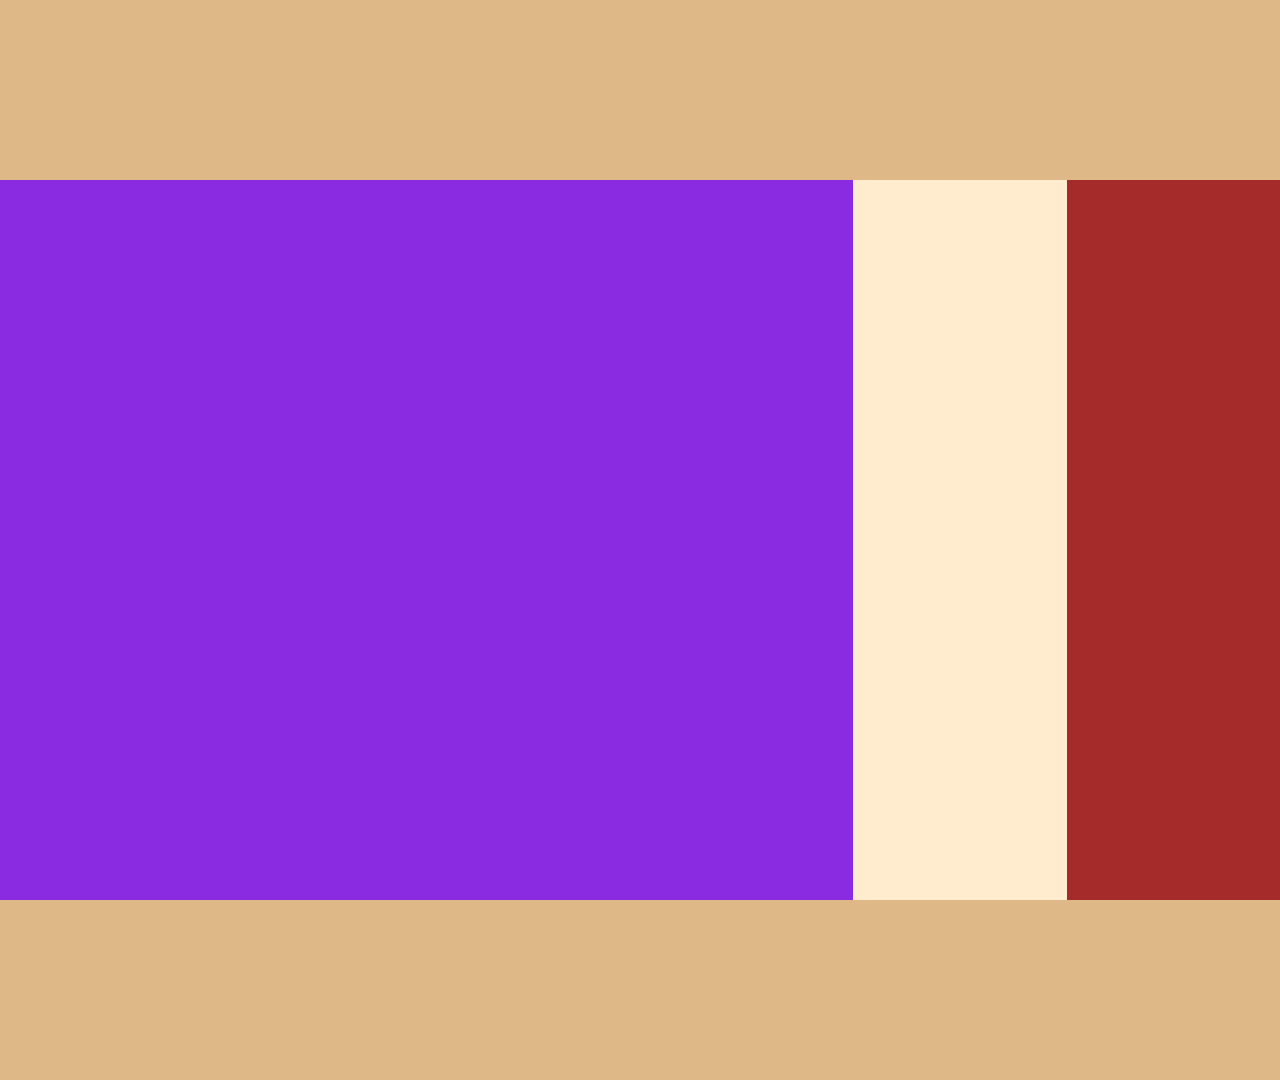
<file: Flexbox layout/model1/index.html>
<!DOCTYPE html>
<html lang="en">
<head>
    <meta charset="UTF-8">
    <meta http-equiv="X-UA-Compatible" content="IE=edge">
    <meta name="viewport" content="width=device-width, initial-scale=1.0">
    <title>Document</title>
    <link href="./style.css" rel="stylesheet">
</head>
<body>

    <header>
        
    </header>

    <div class="layout">
        
        <div class="big" style="flex-grow: 4; background-color:blueviolet;"></div>
        <div style="flex-grow: 1; background-color: blanchedalmond;" ></div>
        <div style="flex-grow: 1; background-color: brown;"></div>

    </div>

    <footer>

    </footer>
</body>
</html>
</file>
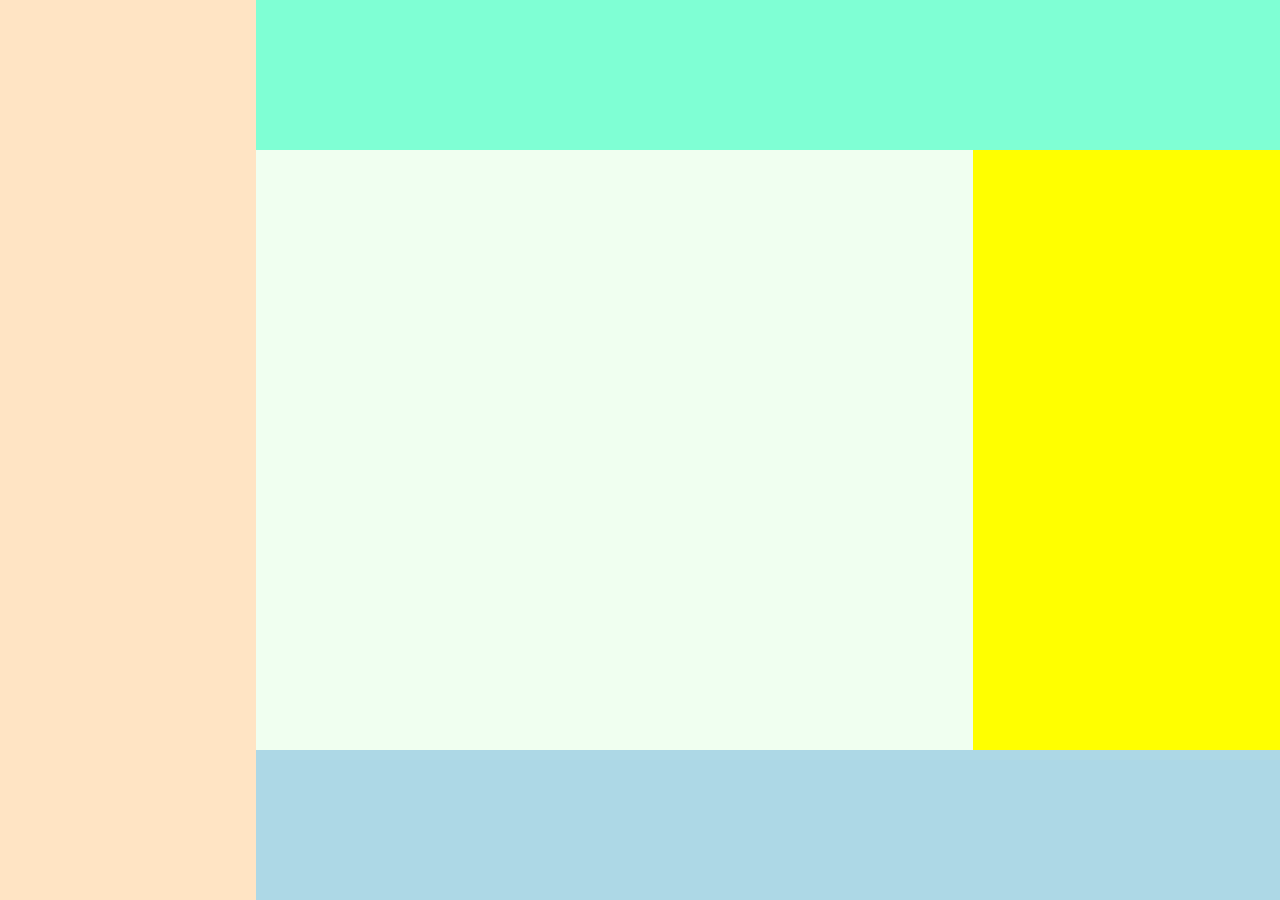
<file: Flexbox layout/model2/index.html>
<!DOCTYPE html>
<html lang="en">
<head>
    <meta charset="UTF-8">
    <meta http-equiv="X-UA-Compatible" content="IE=edge">
    <meta name="viewport" content="width=device-width, initial-scale=1.0">
    <title>Document</title>
    <link rel="stylesheet" href="style.css">
</head>
<body>

    <div class="container">
        <nav>  </nav>
          
        <div class="container-two">
             <header>  </header>

            <div class="container-three">
                <article>&nbsp;  </article>

                <aside>&nbsp; </aside>
            </div>
        </div>

    <footer>

    </footer>

    </div>

</body>
</html>
</file>
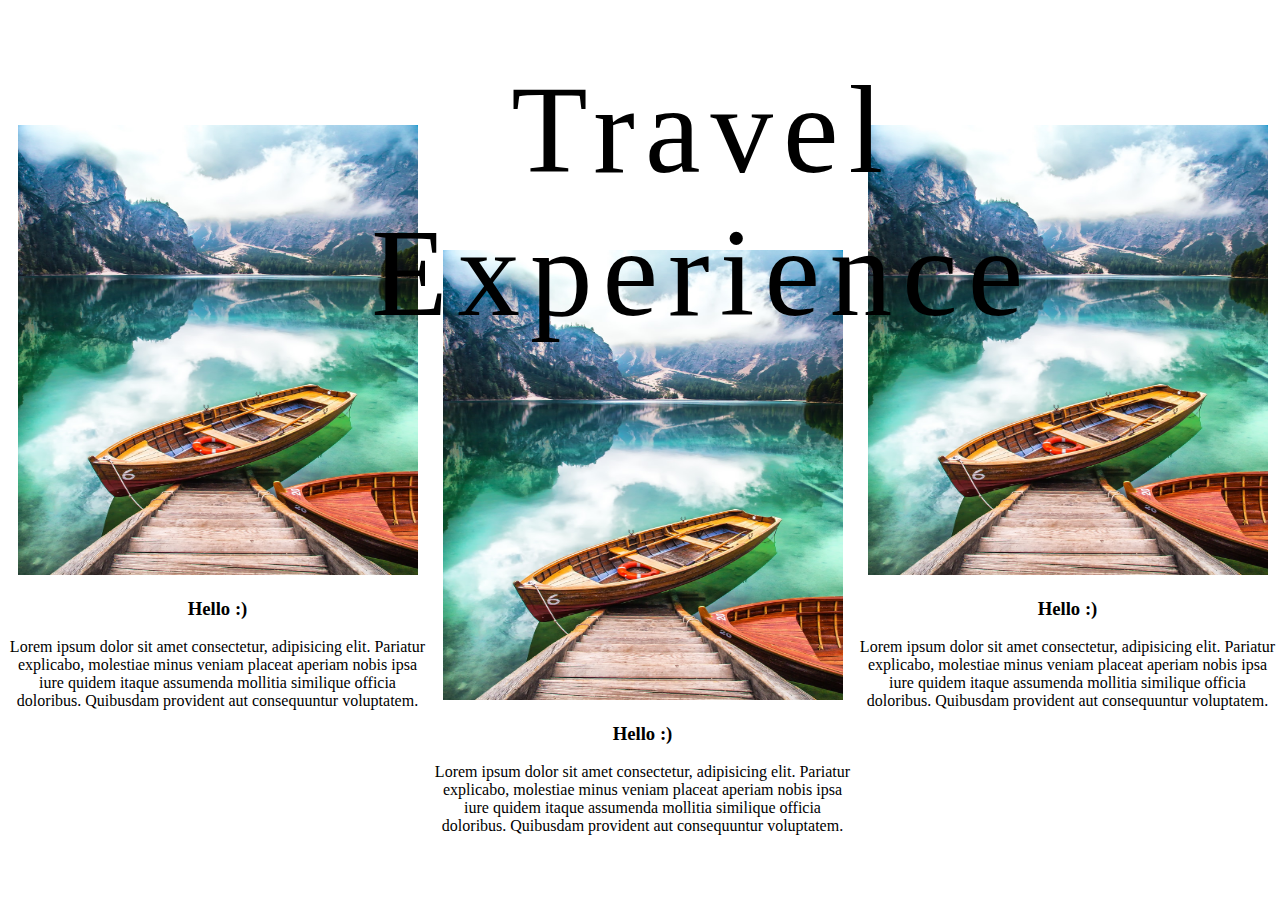
<file: Flexbox layout/model3/index.html>
<!DOCTYPE html>
<html lang="en">
<head>
    <meta charset="UTF-8">
    <meta http-equiv="X-UA-Compatible" content="IE=edge">
    <meta name="viewport" content="width=device-width, initial-scale=1.0">
    <title>Document</title>
    <link rel="stylesheet" href="./style.css">
</head>
<body>
    <div class="flex-row">

            
            <h1>Travel <br> Experience</h1>
        <div class="flex-colunm">


            <div class="flex-colunm">
                <img class="one" src="./images/photo-1544376798-89aa6b82c6cd.jfif" alt="picture">

                <h3>Hello :)</h3>
                <p>Lorem ipsum dolor sit amet consectetur, adipisicing elit. Pariatur explicabo, molestiae minus veniam placeat aperiam nobis ipsa iure quidem itaque assumenda mollitia similique officia doloribus. Quibusdam provident aut consequuntur voluptatem.</p>
            </div>

            <div class="flex-colunm">
                <img class="two" src="./images/photo-1544376798-89aa6b82c6cd.jfif" alt="picture">

                <h3>Hello :)</h3>
                <p>Lorem ipsum dolor sit amet consectetur, adipisicing elit. Pariatur explicabo, molestiae minus veniam placeat aperiam nobis ipsa iure quidem itaque assumenda mollitia similique officia doloribus. Quibusdam provident aut consequuntur voluptatem.</p>
            </div>

            <div class="flex-colunm">
                <img  class="three" src="./images/photo-1544376798-89aa6b82c6cd.jfif" alt="picture">

                <h3>Hello :)</h3>
                <p>Lorem ipsum dolor sit amet consectetur, adipisicing elit. Pariatur explicabo, molestiae minus veniam placeat aperiam nobis ipsa iure quidem itaque assumenda mollitia similique officia doloribus. Quibusdam provident aut consequuntur voluptatem.</p>
            </div>
        </div>
    </div>
</body>
</html>
</file>
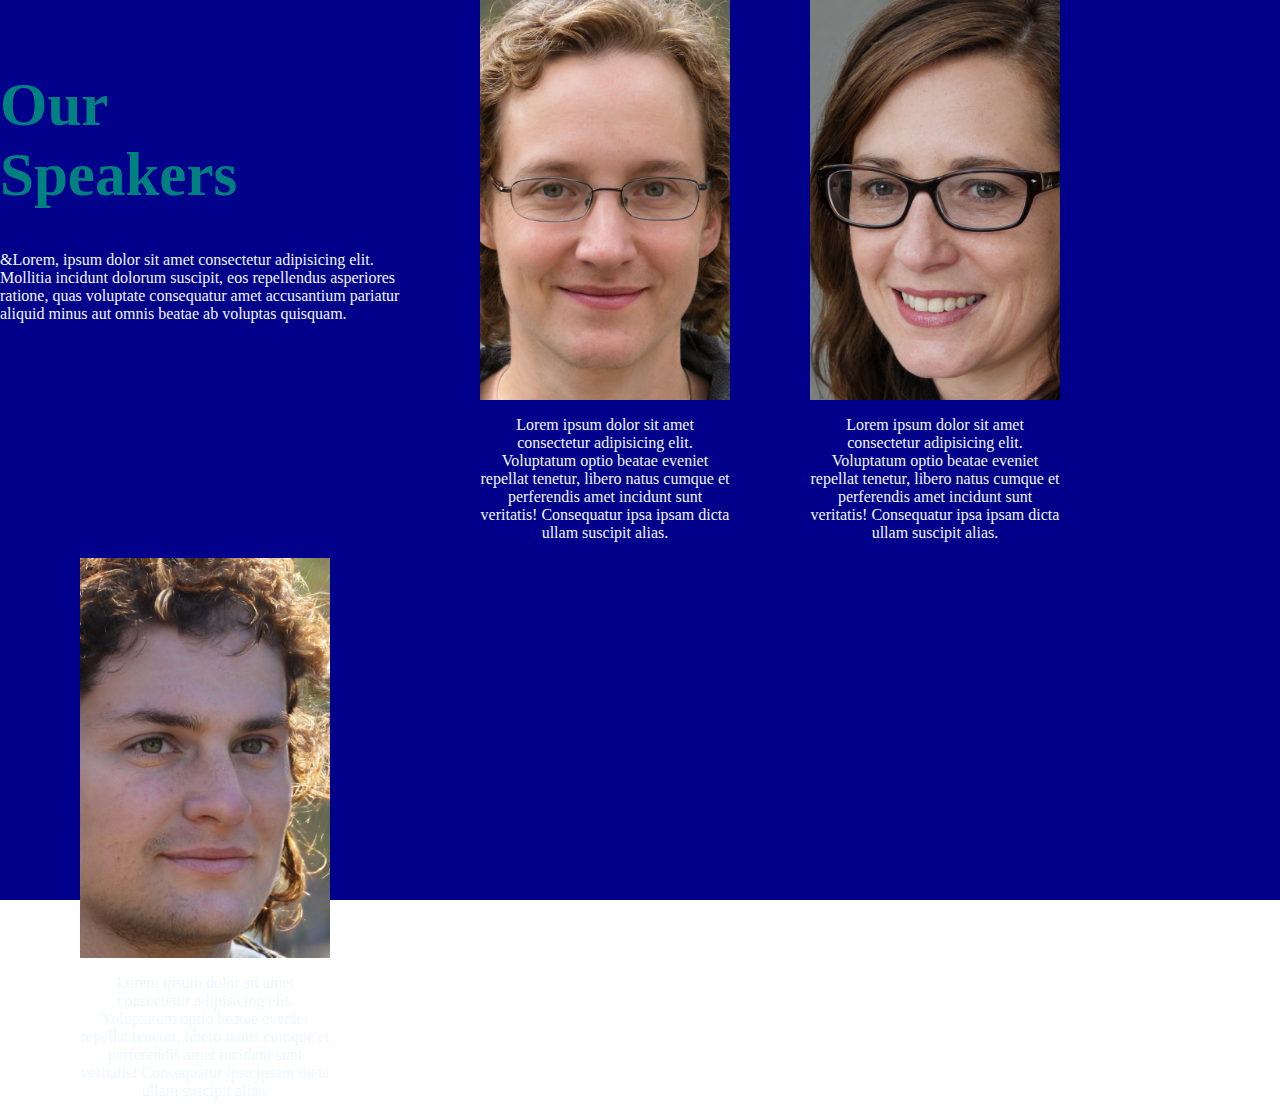
<file: Flexbox layout/model4/index.html>
<!DOCTYPE html>
<html lang="en">
<head>
    <meta charset="UTF-8">
    <meta http-equiv="X-UA-Compatible" content="IE=edge">
    <meta name="viewport" content="width=device-width, initial-scale=1.0">
    <title>Document</title>
    <link rel="stylesheet" href="./style.css">
</head>
<body>
    
    <div class="flex-row">
        
        <div class="text">
            <h1>Our <br> Speakers</h1>
            <p>&Lorem, ipsum dolor sit amet consectetur adipisicing elit. Mollitia incidunt dolorum suscipit, eos repellendus asperiores ratione, quas voluptate consequatur amet accusantium pariatur aliquid minus aut omnis beatae ab voluptas quisquam.</p>
        </div>
    
            <div class="flex-column">   
                <div class="content">
                    <img src="./Images/avatar-0ee9cbf10ae2ee9086aec75393f2e80d.jpg" alt="picture">
                    <p class="caption">Lorem ipsum dolor sit amet consectetur adipisicing elit. Voluptatum optio beatae eveniet repellat tenetur, libero natus cumque et perferendis amet incidunt sunt veritatis! Consequatur ipsa ipsam dicta ullam suscipit alias.</p>
                </div>
            </div>

            <div class="flex-column">
               <div class="content">
                <img src="./Images/avatar-13cd88946a919c795064d83eec5c7c99.jpg" alt="picture">
                <p class="caption">Lorem ipsum dolor sit amet consectetur adipisicing elit. Voluptatum optio beatae eveniet repellat tenetur, libero natus cumque et perferendis amet incidunt sunt veritatis! Consequatur ipsa ipsam dicta ullam suscipit alias.</p>
                </div>
            </div>

            <div class="flex-column">
                <div class="content">
                <img src="./Images/avatar-bff6aab67095a4c2afddc4ba962c2f71.jpg" alt="picture">
                <p class="caption">Lorem ipsum dolor sit amet consectetur adipisicing elit. Voluptatum optio beatae eveniet repellat tenetur, libero natus cumque et perferendis amet incidunt sunt veritatis! Consequatur ipsa ipsam dicta ullam suscipit alias.</p>
                </div>
            </div>
    </div>
</body>
</html>
</file>
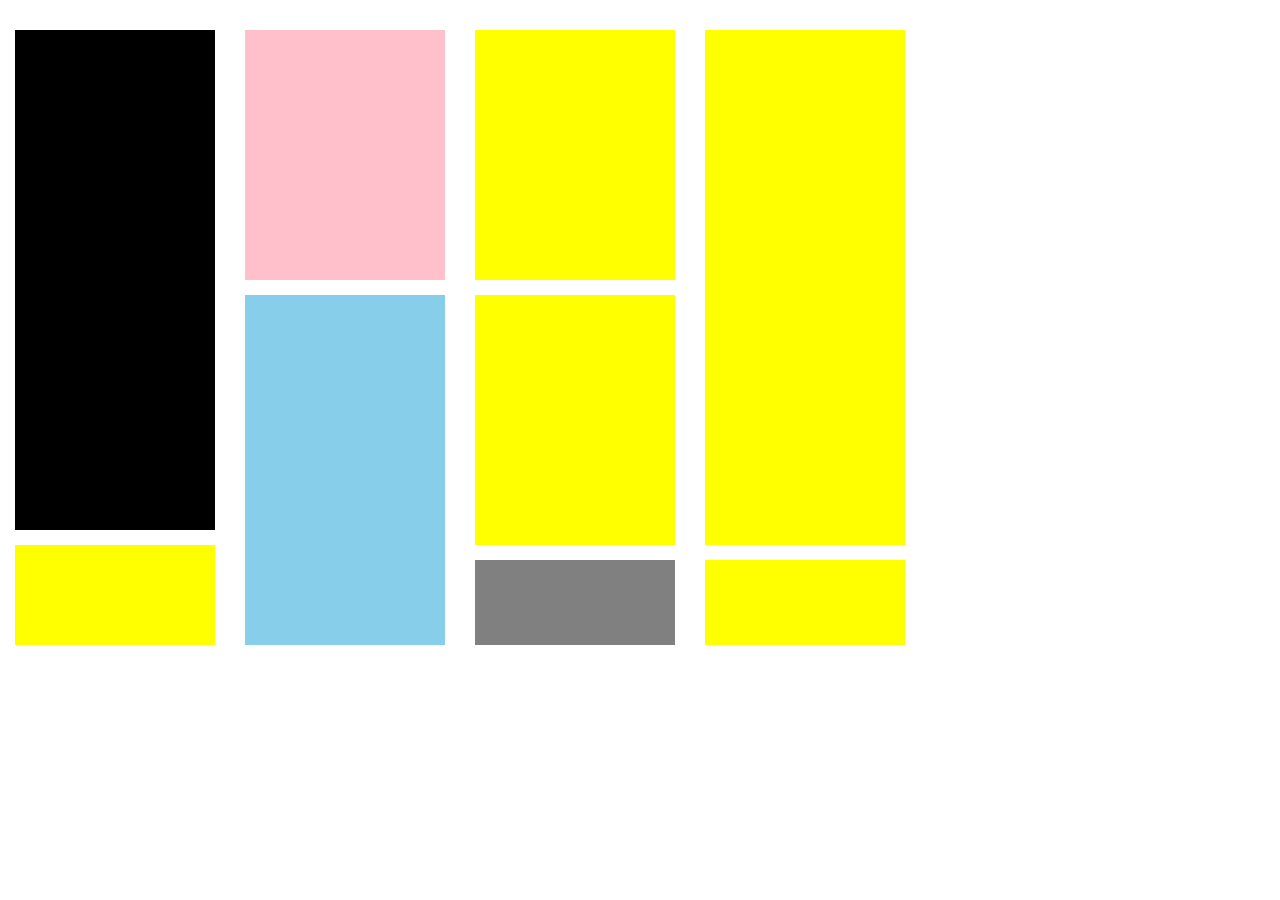
<file: Flexbox layout/model5/index.html>
<!DOCTYPE html>
<html lang="en">
<head>
    <meta charset="UTF-8">
    <meta http-equiv="X-UA-Compatible" content="IE=edge">
    <meta name="viewport" content="width=device-width, initial-scale=1.0">
    <title>Document</title>
    <link rel="stylesheet" href="./style.css">
</head>
<body>
    <div class="content">
        <div class="flex-row">
            <div class="flex-collumn">
                <div class="one"></div>
                <div class="two"></div>
            </div>

            <div class="flex-collumn">
                <div class="three"></div>
                <div class="four"></div>
            </div>

            <div class="flex-collumn">
                <div class="five"></div>
                <div class="six"></div>
                <div class="seven"></div>
            </div> 

            <div class="flex-collumn">
                <div class="eight"></div>
                <div class="nine"></div>
            </div>
        </div>
    </div>
</body>
</html>
</file>
<file: Flexbox layout/model1/style.css>
body{
    margin: 0%;
    padding: 0%;
}

header{
    width: 100%;
    height: 20%;
    background-color: burlywood;    
    position: absolute;
}

footer{
    width: 100%;
    height: 20%;
    background-color: burlywood;  
    position: absolute;
    clear: both;
}

.layout, div{
    display: flex;
    height: 900px;
}

.big{
    hello
}

@media (max-width: 950px){
    .layout{
        flex-direction: column;
    }

    .big{
        height: 1800px;
    }

    footer{
        height: 30%;
    }
}
</file>
<file: Flexbox layout/model2/style.css>
body{
    margin: 0;
    padding: 0%;
}

header{
    width: 80%;
    height: 150px;
    background-color: aquamarine;
    position: absolute;
    right: 0px;
    top: 0px;
}

nav{
    background-color: bisque;
    width: 25%;
    height: 100vh;
}

article{
    background-color:honeydew;
    height: 800px;
    width: 70%;
    z-index: -1;
}

aside{
    height: 800px;
    width: 30%;
    background-color:yellow;
}

footer{
    width: 80%;
    height: 150px;
    background-color: lightblue;
    position: absolute;
    right: 0px;
    bottom: 0px;
}

.container{
    display: flex;
    flex-direction: row;
}


.container-two{
    display: flex;
    flex-direction:column;
    width: 100%;
}

.container-three{
    display: flex;
    flex-direction: row;
}
</file>
<file: Flexbox layout/model3/style.css>
body{
    margin: 0%;
    padding: 0%;
}

img{
    width: 400px;
    height: 450px;
}

.flex-row > .flex-colunm{
    display: flex;
    justify-content:space-around;
    align-items: center;
    margin-left: 5px;
}

.two{
    margin-top: 250px;
}

h1{
    position:  absolute;
    top: -25px;
    font-size: 125px;
    font-weight: 100;
    letter-spacing: 10px;
    left: 29%;
    text-align: center;
    
}

.flex-colunm{ 
   text-align: center;
}
</file>
<file: Flexbox layout/model4/style.css>
body{
    margin: 0;
    padding: 0;
}

h1{
    color: teal;
    font-size: 61px;
}

p{
    color: aliceblue;
    flex-wrap: wrap;
}

img{
    width: 250px;
    height: 400px;
    object-fit: cover;
}

.flex-row{
    display: flex;
    flex-direction: row;
    flex-wrap: wrap;
    align-items: center;
    background-color: darkblue;
    height: 100vh;
}

.text{
    width: 400px;
    height: 500px;
}


.content{
    display: flex;
    text-align: center;
    flex-direction: column;
    width: 250px;
    margin-left: 80px;
}

.caption{
    display: block;
}
</file>
<file: Flexbox layout/model5/style.css>
body{
    margin: 0;
    padding: 0;
    
}

.one{
    height: 500px;
    width: 200px;
    background-color: black;
    margin-top: 15px;
}

.two{
    height: 100px;
    width: 200px;
    margin-top: 15px;
    background-color: yellow;
}

.three{
    height: 250px;
    width: 200px;
    margin-top: 15px;
    background-color: pink;
}

.four{
    height: 350px;
    width: 200px;
    margin-top: 15px;
    background-color: skyblue;
}

.five{
    height: 250px;
    width: 200px;
    margin-top: 15px;
    background-color: yellow;
}

.six{
    height: 250px;
    width: 200px;
    margin-top: 15px;
    background-color: yellow;
}

.seven{
    height: 85px;
    width: 200px;
    margin-top: 15px;
    background-color: grey;
}

.eight{
    height: 515px;
    width: 200px;
    margin-top: 15px;
    background-color: yellow;
}

.nine{
    height: 85px;
    width: 200px;
    margin-top: 15px;
    background-color: yellow;
}

.flex-collumn{
    display: flex;
    flex-direction: column;
    margin: 15px;
}
.flex-row{
    display: flex;
}
</file>
